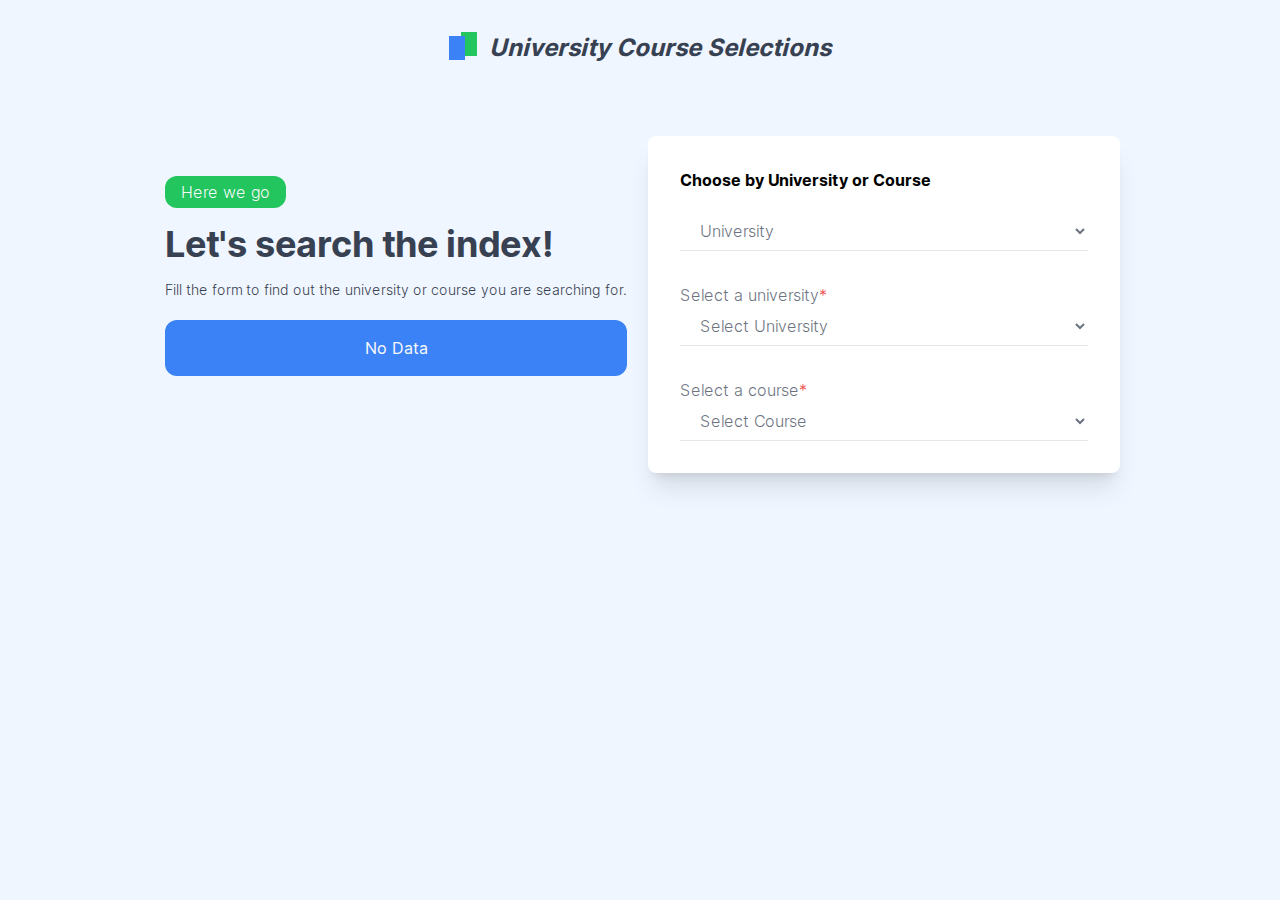
<file: index.html>
<!DOCTYPE html><html lang="en"><head><meta charSet="utf-8"/><meta name="viewport" content="width=device-width, initial-scale=1"/><link rel="stylesheet" href="/_next/static/css/916a1b28a286abdc.css" data-precedence="next"/><link rel="preload" as="script" fetchPriority="low" href="/_next/static/chunks/webpack-be9659fa33794984.js"/><script src="/_next/static/chunks/fd9d1056-be48aeae6e94b8d1.js" async=""></script><script src="/_next/static/chunks/23-e02af67d288a7f2a.js" async=""></script><script src="/_next/static/chunks/main-app-97345607568b8304.js" async=""></script><script src="/_next/static/chunks/app/page-6b5996ebdff20c4c.js" async=""></script><title>University - Course</title><meta name="description" content="University - Course"/><link rel="icon" href="/3D_icon_128.png"/><meta property="og:title" content="University - Course"/><meta property="og:description" content="University - Course"/><meta property="og:type" content="website"/><meta name="twitter:title" content="University - Course"/><meta name="twitter:description" content="University - Course"/><title>University - Course</title><meta name="description" content="University - Course"/><script src="/_next/static/chunks/polyfills-78c92fac7aa8fdd8.js" noModule=""></script></head><body class="__className_aaf875"><main class=""><main><nav class="flex flex-row justify-center items-center p-8 bg-blue-50"><div class="relative flex flex-row space-x-2 items-center"><div class="absolute h-6 w-4 bg-blue-500 z-10"></div><div class="absolute top-0 left-1 h-6 w-4 bg-green-500"></div><h1 class="pl-8 text-2xl font-bold italic text-gray-700">University Course Selections</h1></div></nav><header class="p-8 grid grid-cols-1 md:grid-cols-2 gap-4 md:pt-10 pt-5 lg:px-40 bg-blue-50"><div class="mx-auto md:mb-10 mb-2 md:mt-10"><div class="badge bg-green-500 inline-block rounded-xl"><p class="font-light text-base px-4 py-1 text-gray-50">Here we go</p></div><h1 class="text-4xl font-bold mt-4 text-gray-700">Let&#x27;s search the index!</h1><p class="text-sm text-gray-700 mt-4 font-light">Fill the form to find out the university or course you are searching for.</p><div class="badge bg-blue-500 w-full h-14 inline-block rounded-xl mt-5 flex items-center justify-center"><p class="font-heavy text-base text-gray-50 px-3 py-1">No Data</p></div></div><form class="rounded-lg shadow-xl flex flex-col px-8 py-8 bg-white"><h1 class="text-1xl font-bold">Choose by University or Course</h1><select name="searchBy" class="bg-transparent border-b py-2 pl-4 focus:outline-none focus:rounded-md focus:ring-1 ring-green-500 font-light text-gray-500 mt-5"><option value="University" selected="">University</option><option value="Course">Course</option></select><label for="university" class="text-gray-500 font-light mt-8">Select a university<span class="text-red-500">*</span></label><select name="university" class="bg-transparent border-b py-2 pl-4 focus:outline-none focus:rounded-md focus:ring-1 ring-green-500 font-light text-gray-500"><option value="" disabled="" selected="">Select University</option><option value="Waterloo">Waterloo</option><option value="UofT">UofT</option><option value="UBC">UBC</option><option value="Mcgill">Mcgill</option><option value="uOttawa">uOttawa</option><option value="Ryerson">Ryerson</option><option value="McMaster">McMaster</option><option value="York">York</option><option value="uAlberta">uAlberta</option><option value="Carleton">Carleton</option><option value="Queens">Queens</option><option value="Western">Western</option><option value="uWindsor">uWindsor</option><option value="uManitoba">uManitoba</option><option value="Dalhousie">Dalhousie</option><option value="WilfredLaurier">WilfredLaurier</option><option value="SimonFraser">SimonFraser</option><option value="Brock">Brock</option><option value="MemorialUnivisityofNewfoundland">MemorialUnivisityofNewfoundland</option><option value="Algoma">Algoma</option><option value="Lakehead">Lakehead</option><option value="Laurentian">Laurentian</option><option value="UNipissing">UNipissing</option><option value="OCADU">OCADU</option><option value="TrentU">TrentU</option><option value="OntarioTechU">OntarioTechU</option><option value="UVic">UVic</option><option value="USask">USask</option><option value="URegina">URegina</option><option value="UCalgary">UCalgary</option><option value="UWinnipeg">UWinnipeg</option><option value="UoGuelph">UoGuelph</option></select><label for="course" class="text-gray-500 font-light mt-8">Select a course<span class="text-red-500">*</span></label><select name="course" class="bg-transparent border-b py-2 pl-4 focus:outline-none focus:rounded-md focus:ring-1 ring-green-500 font-light text-gray-500"><option value="" disabled="" selected="">Select Course</option></select></form></header></main></main><script src="/_next/static/chunks/webpack-be9659fa33794984.js" async=""></script><script>(self.__next_f=self.__next_f||[]).push([0]);self.__next_f.push([2,null])</script><script>self.__next_f.push([1,"1:HL[\"/_next/static/css/916a1b28a286abdc.css\",\"style\"]\n"])</script><script>self.__next_f.push([1,"2:I[5751,[],\"\"]\n4:I[5585,[\"931\",\"static/chunks/app/page-6b5996ebdff20c4c.js\"],\"default\"]\n5:I[9275,[],\"\"]\n6:I[1343,[],\"\"]\n8:I[6130,[],\"\"]\n9:[]\n"])</script><script>self.__next_f.push([1,"0:[[[\"$\",\"link\",\"0\",{\"rel\":\"stylesheet\",\"href\":\"/_next/static/css/916a1b28a286abdc.css\",\"precedence\":\"next\",\"crossOrigin\":\"$undefined\"}]],[\"$\",\"$L2\",null,{\"buildId\":\"gVet27E8JjOXXYJrWjarG\",\"assetPrefix\":\"\",\"initialCanonicalUrl\":\"/\",\"initialTree\":[\"\",{\"children\":[\"__PAGE__\",{}]},\"$undefined\",\"$undefined\",true],\"initialSeedData\":[\"\",{\"children\":[\"__PAGE__\",{},[[\"$L3\",[\"$\",\"main\",null,{\"className\":\"\",\"children\":[\"$\",\"$L4\",null,{}]}]],null],null]},[[\"$\",\"html\",null,{\"lang\":\"en\",\"children\":[[\"$\",\"head\",null,{\"children\":[[\"$\",\"title\",null,{\"children\":\"University - Course\"}],[\"$\",\"meta\",null,{\"name\":\"description\",\"content\":\"University - Course\"}],[\"$\",\"link\",null,{\"rel\":\"icon\",\"href\":\"/3D_icon_128.png\"}],[\"$\",\"meta\",null,{\"property\":\"og:title\",\"content\":\"University - Course\"}],[\"$\",\"meta\",null,{\"property\":\"og:description\",\"content\":\"University - Course\"}],[\"$\",\"meta\",null,{\"property\":\"og:type\",\"content\":\"website\"}],[\"$\",\"meta\",null,{\"name\":\"twitter:title\",\"content\":\"University - Course\"}],[\"$\",\"meta\",null,{\"name\":\"twitter:description\",\"content\":\"University - Course\"}]]}],[\"$\",\"body\",null,{\"className\":\"__className_aaf875\",\"children\":[\"$\",\"$L5\",null,{\"parallelRouterKey\":\"children\",\"segmentPath\":[\"children\"],\"error\":\"$undefined\",\"errorStyles\":\"$undefined\",\"errorScripts\":\"$undefined\",\"template\":[\"$\",\"$L6\",null,{}],\"templateStyles\":\"$undefined\",\"templateScripts\":\"$undefined\",\"notFound\":[[\"$\",\"title\",null,{\"children\":\"404: This page could not be found.\"}],[\"$\",\"div\",null,{\"style\":{\"fontFamily\":\"system-ui,\\\"Segoe UI\\\",Roboto,Helvetica,Arial,sans-serif,\\\"Apple Color Emoji\\\",\\\"Segoe UI Emoji\\\"\",\"height\":\"100vh\",\"textAlign\":\"center\",\"display\":\"flex\",\"flexDirection\":\"column\",\"alignItems\":\"center\",\"justifyContent\":\"center\"},\"children\":[\"$\",\"div\",null,{\"children\":[[\"$\",\"style\",null,{\"dangerouslySetInnerHTML\":{\"__html\":\"body{color:#000;background:#fff;margin:0}.next-error-h1{border-right:1px solid rgba(0,0,0,.3)}@media (prefers-color-scheme:dark){body{color:#fff;background:#000}.next-error-h1{border-right:1px solid rgba(255,255,255,.3)}}\"}}],[\"$\",\"h1\",null,{\"className\":\"next-error-h1\",\"style\":{\"display\":\"inline-block\",\"margin\":\"0 20px 0 0\",\"padding\":\"0 23px 0 0\",\"fontSize\":24,\"fontWeight\":500,\"verticalAlign\":\"top\",\"lineHeight\":\"49px\"},\"children\":\"404\"}],[\"$\",\"div\",null,{\"style\":{\"display\":\"inline-block\"},\"children\":[\"$\",\"h2\",null,{\"style\":{\"fontSize\":14,\"fontWeight\":400,\"lineHeight\":\"49px\",\"margin\":0},\"children\":\"This page could not be found.\"}]}]]}]}]],\"notFoundStyles\":[],\"styles\":null}]}]]}],null],null],\"couldBeIntercepted\":false,\"initialHead\":[null,\"$L7\"],\"globalErrorComponent\":\"$8\",\"missingSlots\":\"$W9\"}]]\n"])</script><script>self.__next_f.push([1,"7:[[\"$\",\"meta\",\"0\",{\"name\":\"viewport\",\"content\":\"width=device-width, initial-scale=1\"}],[\"$\",\"meta\",\"1\",{\"charSet\":\"utf-8\"}],[\"$\",\"title\",\"2\",{\"children\":\"University - Course\"}],[\"$\",\"meta\",\"3\",{\"name\":\"description\",\"content\":\"University - Course\"}]]\n3:null\n"])</script></body></html>
</file>
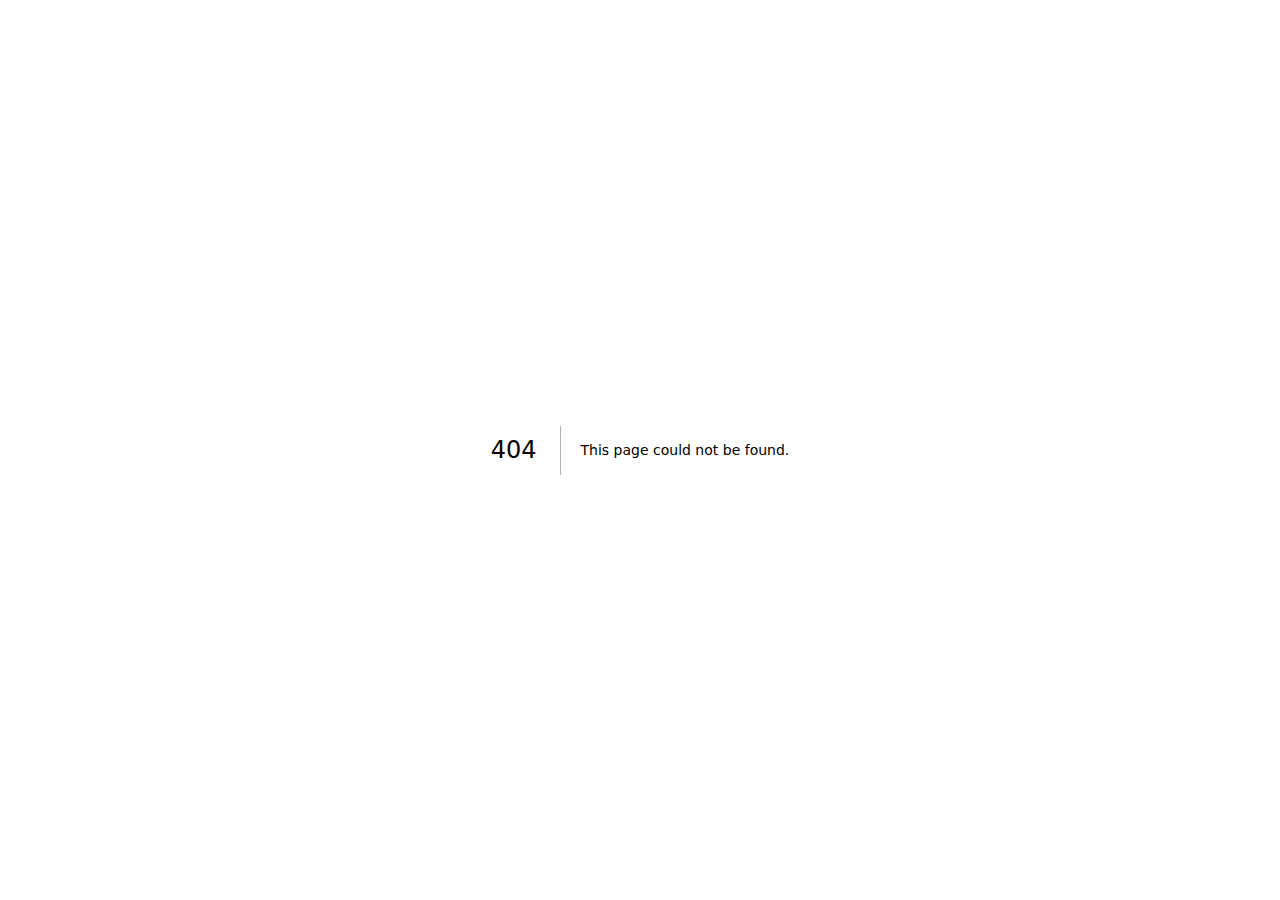
<file: 404/index.html>
<!DOCTYPE html><html lang="en"><head><meta charSet="utf-8"/><meta name="viewport" content="width=device-width, initial-scale=1"/><link rel="stylesheet" href="/_next/static/css/916a1b28a286abdc.css" data-precedence="next"/><link rel="preload" as="script" fetchPriority="low" href="/_next/static/chunks/webpack-be9659fa33794984.js"/><script src="/_next/static/chunks/fd9d1056-be48aeae6e94b8d1.js" async=""></script><script src="/_next/static/chunks/23-e02af67d288a7f2a.js" async=""></script><script src="/_next/static/chunks/main-app-97345607568b8304.js" async=""></script><meta name="robots" content="noindex"/><title>University - Course</title><meta name="description" content="University - Course"/><link rel="icon" href="/3D_icon_128.png"/><meta property="og:title" content="University - Course"/><meta property="og:description" content="University - Course"/><meta property="og:type" content="website"/><meta name="twitter:title" content="University - Course"/><meta name="twitter:description" content="University - Course"/><title>404: This page could not be found.</title><title>University - Course</title><meta name="description" content="University - Course"/><script src="/_next/static/chunks/polyfills-78c92fac7aa8fdd8.js" noModule=""></script></head><body class="__className_aaf875"><div style="font-family:system-ui,&quot;Segoe UI&quot;,Roboto,Helvetica,Arial,sans-serif,&quot;Apple Color Emoji&quot;,&quot;Segoe UI Emoji&quot;;height:100vh;text-align:center;display:flex;flex-direction:column;align-items:center;justify-content:center"><div><style>body{color:#000;background:#fff;margin:0}.next-error-h1{border-right:1px solid rgba(0,0,0,.3)}@media (prefers-color-scheme:dark){body{color:#fff;background:#000}.next-error-h1{border-right:1px solid rgba(255,255,255,.3)}}</style><h1 class="next-error-h1" style="display:inline-block;margin:0 20px 0 0;padding:0 23px 0 0;font-size:24px;font-weight:500;vertical-align:top;line-height:49px">404</h1><div style="display:inline-block"><h2 style="font-size:14px;font-weight:400;line-height:49px;margin:0">This page could not be found.</h2></div></div></div><script src="/_next/static/chunks/webpack-be9659fa33794984.js" async=""></script><script>(self.__next_f=self.__next_f||[]).push([0]);self.__next_f.push([2,null])</script><script>self.__next_f.push([1,"1:HL[\"/_next/static/css/916a1b28a286abdc.css\",\"style\"]\n"])</script><script>self.__next_f.push([1,"2:I[5751,[],\"\"]\n4:I[9275,[],\"\"]\n5:I[1343,[],\"\"]\nb:I[6130,[],\"\"]\n6:{\"fontFamily\":\"system-ui,\\\"Segoe UI\\\",Roboto,Helvetica,Arial,sans-serif,\\\"Apple Color Emoji\\\",\\\"Segoe UI Emoji\\\"\",\"height\":\"100vh\",\"textAlign\":\"center\",\"display\":\"flex\",\"flexDirection\":\"column\",\"alignItems\":\"center\",\"justifyContent\":\"center\"}\n7:{\"display\":\"inline-block\",\"margin\":\"0 20px 0 0\",\"padding\":\"0 23px 0 0\",\"fontSize\":24,\"fontWeight\":500,\"verticalAlign\":\"top\",\"lineHeight\":\"49px\"}\n8:{\"display\":\"inline-block\"}\n9:{\"fontSize\":14,\"fontWeight\":400,\"lineHeight\":\"49px\",\"margin\":0}\nc:[]\n"])</script><script>self.__next_f.push([1,"0:[[[\"$\",\"link\",\"0\",{\"rel\":\"stylesheet\",\"href\":\"/_next/static/css/916a1b28a286abdc.css\",\"precedence\":\"next\",\"crossOrigin\":\"$undefined\"}]],[\"$\",\"$L2\",null,{\"buildId\":\"gVet27E8JjOXXYJrWjarG\",\"assetPrefix\":\"\",\"initialCanonicalUrl\":\"/_not-found/\",\"initialTree\":[\"\",{\"children\":[\"/_not-found\",{\"children\":[\"__PAGE__\",{}]}]},\"$undefined\",\"$undefined\",true],\"initialSeedData\":[\"\",{\"children\":[\"/_not-found\",{\"children\":[\"__PAGE__\",{},[[\"$L3\",[[\"$\",\"title\",null,{\"children\":\"404: This page could not be found.\"}],[\"$\",\"div\",null,{\"style\":{\"fontFamily\":\"system-ui,\\\"Segoe UI\\\",Roboto,Helvetica,Arial,sans-serif,\\\"Apple Color Emoji\\\",\\\"Segoe UI Emoji\\\"\",\"height\":\"100vh\",\"textAlign\":\"center\",\"display\":\"flex\",\"flexDirection\":\"column\",\"alignItems\":\"center\",\"justifyContent\":\"center\"},\"children\":[\"$\",\"div\",null,{\"children\":[[\"$\",\"style\",null,{\"dangerouslySetInnerHTML\":{\"__html\":\"body{color:#000;background:#fff;margin:0}.next-error-h1{border-right:1px solid rgba(0,0,0,.3)}@media (prefers-color-scheme:dark){body{color:#fff;background:#000}.next-error-h1{border-right:1px solid rgba(255,255,255,.3)}}\"}}],[\"$\",\"h1\",null,{\"className\":\"next-error-h1\",\"style\":{\"display\":\"inline-block\",\"margin\":\"0 20px 0 0\",\"padding\":\"0 23px 0 0\",\"fontSize\":24,\"fontWeight\":500,\"verticalAlign\":\"top\",\"lineHeight\":\"49px\"},\"children\":\"404\"}],[\"$\",\"div\",null,{\"style\":{\"display\":\"inline-block\"},\"children\":[\"$\",\"h2\",null,{\"style\":{\"fontSize\":14,\"fontWeight\":400,\"lineHeight\":\"49px\",\"margin\":0},\"children\":\"This page could not be found.\"}]}]]}]}]]],null],null]},[\"$\",\"$L4\",null,{\"parallelRouterKey\":\"children\",\"segmentPath\":[\"children\",\"/_not-found\",\"children\"],\"error\":\"$undefined\",\"errorStyles\":\"$undefined\",\"errorScripts\":\"$undefined\",\"template\":[\"$\",\"$L5\",null,{}],\"templateStyles\":\"$undefined\",\"templateScripts\":\"$undefined\",\"notFound\":\"$undefined\",\"notFoundStyles\":\"$undefined\",\"styles\":null}],null]},[[\"$\",\"html\",null,{\"lang\":\"en\",\"children\":[[\"$\",\"head\",null,{\"children\":[[\"$\",\"title\",null,{\"children\":\"University - Course\"}],[\"$\",\"meta\",null,{\"name\":\"description\",\"content\":\"University - Course\"}],[\"$\",\"link\",null,{\"rel\":\"icon\",\"href\":\"/3D_icon_128.png\"}],[\"$\",\"meta\",null,{\"property\":\"og:title\",\"content\":\"University - Course\"}],[\"$\",\"meta\",null,{\"property\":\"og:description\",\"content\":\"University - Course\"}],[\"$\",\"meta\",null,{\"property\":\"og:type\",\"content\":\"website\"}],[\"$\",\"meta\",null,{\"name\":\"twitter:title\",\"content\":\"University - Course\"}],[\"$\",\"meta\",null,{\"name\":\"twitter:description\",\"content\":\"University - Course\"}]]}],[\"$\",\"body\",null,{\"className\":\"__className_aaf875\",\"children\":[\"$\",\"$L4\",null,{\"parallelRouterKey\":\"children\",\"segmentPath\":[\"children\"],\"error\":\"$undefined\",\"errorStyles\":\"$undefined\",\"errorScripts\":\"$undefined\",\"template\":[\"$\",\"$L5\",null,{}],\"templateStyles\":\"$undefined\",\"templateScripts\":\"$undefined\",\"notFound\":[[\"$\",\"title\",null,{\"children\":\"404: This page could not be found.\"}],[\"$\",\"div\",null,{\"style\":\"$6\",\"children\":[\"$\",\"div\",null,{\"children\":[[\"$\",\"style\",null,{\"dangerouslySetInnerHTML\":{\"__html\":\"body{color:#000;background:#fff;margin:0}.next-error-h1{border-right:1px solid rgba(0,0,0,.3)}@media (prefers-color-scheme:dark){body{color:#fff;background:#000}.next-error-h1{border-right:1px solid rgba(255,255,255,.3)}}\"}}],[\"$\",\"h1\",null,{\"className\":\"next-error-h1\",\"style\":\"$7\",\"children\":\"404\"}],[\"$\",\"div\",null,{\"style\":\"$8\",\"children\":[\"$\",\"h2\",null,{\"style\":\"$9\",\"children\":\"This page could not be found.\"}]}]]}]}]],\"notFoundStyles\":[],\"styles\":null}]}]]}],null],null],\"couldBeIntercepted\":false,\"initialHead\":[[\"$\",\"meta\",null,{\"name\":\"robots\",\"content\":\"noindex\"}],\"$La\"],\"globalErrorComponent\":\"$b\",\"missingSlots\":\"$Wc\"}]]\n"])</script><script>self.__next_f.push([1,"a:[[\"$\",\"meta\",\"0\",{\"name\":\"viewport\",\"content\":\"width=device-width, initial-scale=1\"}],[\"$\",\"meta\",\"1\",{\"charSet\":\"utf-8\"}],[\"$\",\"title\",\"2\",{\"children\":\"University - Course\"}],[\"$\",\"meta\",\"3\",{\"name\":\"description\",\"content\":\"University - Course\"}]]\n3:null\n"])</script></body></html>
</file>
<file: _next/static/css/916a1b28a286abdc.css>
@font-face{font-family:__Inter_aaf875;font-style:normal;font-weight:100 900;font-display:swap;src:url(/_next/static/media/ec159349637c90ad-s.woff2) format("woff2");unicode-range:u+0460-052f,u+1c80-1c88,u+20b4,u+2de0-2dff,u+a640-a69f,u+fe2e-fe2f}@font-face{font-family:__Inter_aaf875;font-style:normal;font-weight:100 900;font-display:swap;src:url(/_next/static/media/513657b02c5c193f-s.woff2) format("woff2");unicode-range:u+0301,u+0400-045f,u+0490-0491,u+04b0-04b1,u+2116}@font-face{font-family:__Inter_aaf875;font-style:normal;font-weight:100 900;font-display:swap;src:url(/_next/static/media/fd4db3eb5472fc27-s.woff2) format("woff2");unicode-range:u+1f??}@font-face{font-family:__Inter_aaf875;font-style:normal;font-weight:100 900;font-display:swap;src:url(/_next/static/media/51ed15f9841b9f9d-s.woff2) format("woff2");unicode-range:u+0370-0377,u+037a-037f,u+0384-038a,u+038c,u+038e-03a1,u+03a3-03ff}@font-face{font-family:__Inter_aaf875;font-style:normal;font-weight:100 900;font-display:swap;src:url(/_next/static/media/05a31a2ca4975f99-s.woff2) format("woff2");unicode-range:u+0102-0103,u+0110-0111,u+0128-0129,u+0168-0169,u+01a0-01a1,u+01af-01b0,u+0300-0301,u+0303-0304,u+0308-0309,u+0323,u+0329,u+1ea0-1ef9,u+20ab}@font-face{font-family:__Inter_aaf875;font-style:normal;font-weight:100 900;font-display:swap;src:url(/_next/static/media/d6b16ce4a6175f26-s.woff2) format("woff2");unicode-range:u+0100-02af,u+0304,u+0308,u+0329,u+1e00-1e9f,u+1ef2-1eff,u+2020,u+20a0-20ab,u+20ad-20c0,u+2113,u+2c60-2c7f,u+a720-a7ff}@font-face{font-family:__Inter_aaf875;font-style:normal;font-weight:100 900;font-display:swap;src:url(/_next/static/media/c9a5bc6a7c948fb0-s.p.woff2) format("woff2");unicode-range:u+00??,u+0131,u+0152-0153,u+02bb-02bc,u+02c6,u+02da,u+02dc,u+0304,u+0308,u+0329,u+2000-206f,u+2074,u+20ac,u+2122,u+2191,u+2193,u+2212,u+2215,u+feff,u+fffd}@font-face{font-family:__Inter_Fallback_aaf875;src:local("Arial");ascent-override:90.49%;descent-override:22.56%;line-gap-override:0.00%;size-adjust:107.06%}.__className_aaf875{font-family:__Inter_aaf875,__Inter_Fallback_aaf875;font-style:normal}

/*
! tailwindcss v3.4.7 | MIT License | https://tailwindcss.com
*/*,:after,:before{box-sizing:border-box;border:0 solid #e5e7eb}:after,:before{--tw-content:""}:host,html{line-height:1.5;-webkit-text-size-adjust:100%;-moz-tab-size:4;tab-size:4;font-family:ui-sans-serif,system-ui,sans-serif,Apple Color Emoji,Segoe UI Emoji,Segoe UI Symbol,Noto Color Emoji;font-feature-settings:normal;font-variation-settings:normal;-webkit-tap-highlight-color:transparent}body{margin:0;line-height:inherit}hr{height:0;color:inherit;border-top-width:1px}abbr:where([title]){text-decoration:underline dotted}h1,h2,h3,h4,h5,h6{font-size:inherit;font-weight:inherit}a{text-decoration:inherit}b,strong{font-weight:bolder}code,kbd,pre,samp{font-family:ui-monospace,SFMono-Regular,Menlo,Monaco,Consolas,Liberation Mono,Courier New,monospace;font-feature-settings:normal;font-variation-settings:normal;font-size:1em}small{font-size:80%}sub,sup{font-size:75%;line-height:0;position:relative;vertical-align:baseline}sub{bottom:-.25em}sup{top:-.5em}table{text-indent:0;border-color:inherit;border-collapse:collapse}button,input,optgroup,select,textarea{font-family:inherit;font-feature-settings:inherit;font-variation-settings:inherit;font-size:100%;font-weight:inherit;line-height:inherit;letter-spacing:inherit;color:inherit;margin:0;padding:0}button,select{text-transform:none}button,input:where([type=button]),input:where([type=reset]),input:where([type=submit]){-webkit-appearance:button;background-color:transparent;background-image:none}:-moz-focusring{outline:auto}:-moz-ui-invalid{box-shadow:none}progress{vertical-align:baseline}::-webkit-inner-spin-button,::-webkit-outer-spin-button{height:auto}[type=search]{-webkit-appearance:textfield;outline-offset:-2px}::-webkit-search-decoration{-webkit-appearance:none}::-webkit-file-upload-button{-webkit-appearance:button;font:inherit}summary{display:list-item}blockquote,dd,dl,figure,h1,h2,h3,h4,h5,h6,hr,p,pre{margin:0}fieldset{margin:0}fieldset,legend{padding:0}menu,ol,ul{list-style:none;margin:0;padding:0}dialog{padding:0}textarea{resize:vertical}input::placeholder,textarea::placeholder{opacity:1;color:#9ca3af}[role=button],button{cursor:pointer}:disabled{cursor:default}audio,canvas,embed,iframe,img,object,svg,video{display:block;vertical-align:middle}img,video{max-width:100%;height:auto}[hidden]{display:none}*,:after,:before{--tw-border-spacing-x:0;--tw-border-spacing-y:0;--tw-translate-x:0;--tw-translate-y:0;--tw-rotate:0;--tw-skew-x:0;--tw-skew-y:0;--tw-scale-x:1;--tw-scale-y:1;--tw-pan-x: ;--tw-pan-y: ;--tw-pinch-zoom: ;--tw-scroll-snap-strictness:proximity;--tw-gradient-from-position: ;--tw-gradient-via-position: ;--tw-gradient-to-position: ;--tw-ordinal: ;--tw-slashed-zero: ;--tw-numeric-figure: ;--tw-numeric-spacing: ;--tw-numeric-fraction: ;--tw-ring-inset: ;--tw-ring-offset-width:0px;--tw-ring-offset-color:#fff;--tw-ring-color:rgba(59,130,246,.5);--tw-ring-offset-shadow:0 0 #0000;--tw-ring-shadow:0 0 #0000;--tw-shadow:0 0 #0000;--tw-shadow-colored:0 0 #0000;--tw-blur: ;--tw-brightness: ;--tw-contrast: ;--tw-grayscale: ;--tw-hue-rotate: ;--tw-invert: ;--tw-saturate: ;--tw-sepia: ;--tw-drop-shadow: ;--tw-backdrop-blur: ;--tw-backdrop-brightness: ;--tw-backdrop-contrast: ;--tw-backdrop-grayscale: ;--tw-backdrop-hue-rotate: ;--tw-backdrop-invert: ;--tw-backdrop-opacity: ;--tw-backdrop-saturate: ;--tw-backdrop-sepia: ;--tw-contain-size: ;--tw-contain-layout: ;--tw-contain-paint: ;--tw-contain-style: }::backdrop{--tw-border-spacing-x:0;--tw-border-spacing-y:0;--tw-translate-x:0;--tw-translate-y:0;--tw-rotate:0;--tw-skew-x:0;--tw-skew-y:0;--tw-scale-x:1;--tw-scale-y:1;--tw-pan-x: ;--tw-pan-y: ;--tw-pinch-zoom: ;--tw-scroll-snap-strictness:proximity;--tw-gradient-from-position: ;--tw-gradient-via-position: ;--tw-gradient-to-position: ;--tw-ordinal: ;--tw-slashed-zero: ;--tw-numeric-figure: ;--tw-numeric-spacing: ;--tw-numeric-fraction: ;--tw-ring-inset: ;--tw-ring-offset-width:0px;--tw-ring-offset-color:#fff;--tw-ring-color:rgba(59,130,246,.5);--tw-ring-offset-shadow:0 0 #0000;--tw-ring-shadow:0 0 #0000;--tw-shadow:0 0 #0000;--tw-shadow-colored:0 0 #0000;--tw-blur: ;--tw-brightness: ;--tw-contrast: ;--tw-grayscale: ;--tw-hue-rotate: ;--tw-invert: ;--tw-saturate: ;--tw-sepia: ;--tw-drop-shadow: ;--tw-backdrop-blur: ;--tw-backdrop-brightness: ;--tw-backdrop-contrast: ;--tw-backdrop-grayscale: ;--tw-backdrop-hue-rotate: ;--tw-backdrop-invert: ;--tw-backdrop-opacity: ;--tw-backdrop-saturate: ;--tw-backdrop-sepia: ;--tw-contain-size: ;--tw-contain-layout: ;--tw-contain-paint: ;--tw-contain-style: }.absolute{position:absolute}.relative{position:relative}.left-1{left:.25rem}.top-0{top:0}.z-10{z-index:10}.mx-auto{margin-left:auto;margin-right:auto}.mb-2{margin-bottom:.5rem}.mt-4{margin-top:1rem}.mt-5{margin-top:1.25rem}.mt-8{margin-top:2rem}.inline-block{display:inline-block}.flex{display:flex}.grid{display:grid}.h-14{height:3.5rem}.h-6{height:1.5rem}.w-4{width:1rem}.w-full{width:100%}.animate-pulse{animation:pulse 2s cubic-bezier(.4,0,.6,1) infinite}.grid-cols-1{grid-template-columns:repeat(1,minmax(0,1fr))}.flex-row{flex-direction:row}.flex-col{flex-direction:column}.items-center{align-items:center}.justify-center{justify-content:center}.gap-4{gap:1rem}.space-x-2>:not([hidden])~:not([hidden]){--tw-space-x-reverse:0;margin-right:calc(.5rem * var(--tw-space-x-reverse));margin-left:calc(.5rem * calc(1 - var(--tw-space-x-reverse)))}.rounded-lg{border-radius:.5rem}.rounded-xl{border-radius:.75rem}.border-b{border-bottom-width:1px}.bg-blue-50{--tw-bg-opacity:1;background-color:rgb(239 246 255/var(--tw-bg-opacity))}.bg-blue-500{--tw-bg-opacity:1;background-color:rgb(59 130 246/var(--tw-bg-opacity))}.bg-green-500{--tw-bg-opacity:1;background-color:rgb(34 197 94/var(--tw-bg-opacity))}.bg-transparent{background-color:transparent}.bg-white{--tw-bg-opacity:1;background-color:rgb(255 255 255/var(--tw-bg-opacity))}.p-8{padding:2rem}.px-3{padding-left:.75rem;padding-right:.75rem}.px-4{padding-left:1rem;padding-right:1rem}.px-8{padding-left:2rem;padding-right:2rem}.py-1{padding-top:.25rem;padding-bottom:.25rem}.py-2{padding-top:.5rem;padding-bottom:.5rem}.py-8{padding-top:2rem;padding-bottom:2rem}.pl-4{padding-left:1rem}.pl-8{padding-left:2rem}.pt-5{padding-top:1.25rem}.text-right{text-align:right}.text-2xl{font-size:1.5rem;line-height:2rem}.text-4xl{font-size:2.25rem;line-height:2.5rem}.text-base{font-size:1rem;line-height:1.5rem}.text-sm{font-size:.875rem;line-height:1.25rem}.font-bold{font-weight:700}.font-light{font-weight:300}.italic{font-style:italic}.text-gray-50{--tw-text-opacity:1;color:rgb(249 250 251/var(--tw-text-opacity))}.text-gray-500{--tw-text-opacity:1;color:rgb(107 114 128/var(--tw-text-opacity))}.text-gray-700{--tw-text-opacity:1;color:rgb(55 65 81/var(--tw-text-opacity))}.text-red-500{--tw-text-opacity:1;color:rgb(239 68 68/var(--tw-text-opacity))}.shadow-xl{--tw-shadow:0 20px 25px -5px rgba(0,0,0,.1),0 8px 10px -6px rgba(0,0,0,.1);--tw-shadow-colored:0 20px 25px -5px var(--tw-shadow-color),0 8px 10px -6px var(--tw-shadow-color);box-shadow:var(--tw-ring-offset-shadow,0 0 #0000),var(--tw-ring-shadow,0 0 #0000),var(--tw-shadow)}.ring-green-500{--tw-ring-opacity:1;--tw-ring-color:rgb(34 197 94/var(--tw-ring-opacity))}body,html{padding:0;margin:0;font-family:-apple-system,BlinkMacSystemFont,Segoe UI,Roboto,Oxygen,Ubuntu,Cantarell,Fira Sans,Droid Sans,Helvetica Neue,sans-serif;background-color:#eff6ff}a{color:inherit;text-decoration:none}*{box-sizing:border-box}@keyframes float{0%,to{transform:translateY(0)}50%{transform:translateY(-5px)}}.float-animation{animation:float 4s ease-in-out infinite}@keyframes pulse{0%,to{transform:scale(1)}50%{transform:scale(1.1)}}.animate-pulse{animation:pulse 2s infinite}.focus\:rounded-md:focus{border-radius:.375rem}.focus\:outline-none:focus{outline:2px solid transparent;outline-offset:2px}.focus\:ring-1:focus{--tw-ring-offset-shadow:var(--tw-ring-inset) 0 0 0 var(--tw-ring-offset-width) var(--tw-ring-offset-color);--tw-ring-shadow:var(--tw-ring-inset) 0 0 0 calc(1px + var(--tw-ring-offset-width)) var(--tw-ring-color);box-shadow:var(--tw-ring-offset-shadow),var(--tw-ring-shadow),var(--tw-shadow,0 0 #0000)}@media (min-width:768px){.md\:mb-10{margin-bottom:2.5rem}.md\:mt-10{margin-top:2.5rem}.md\:grid-cols-2{grid-template-columns:repeat(2,minmax(0,1fr))}.md\:pt-10{padding-top:2.5rem}}@media (min-width:1024px){.lg\:px-40{padding-left:10rem;padding-right:10rem}}
</file>
